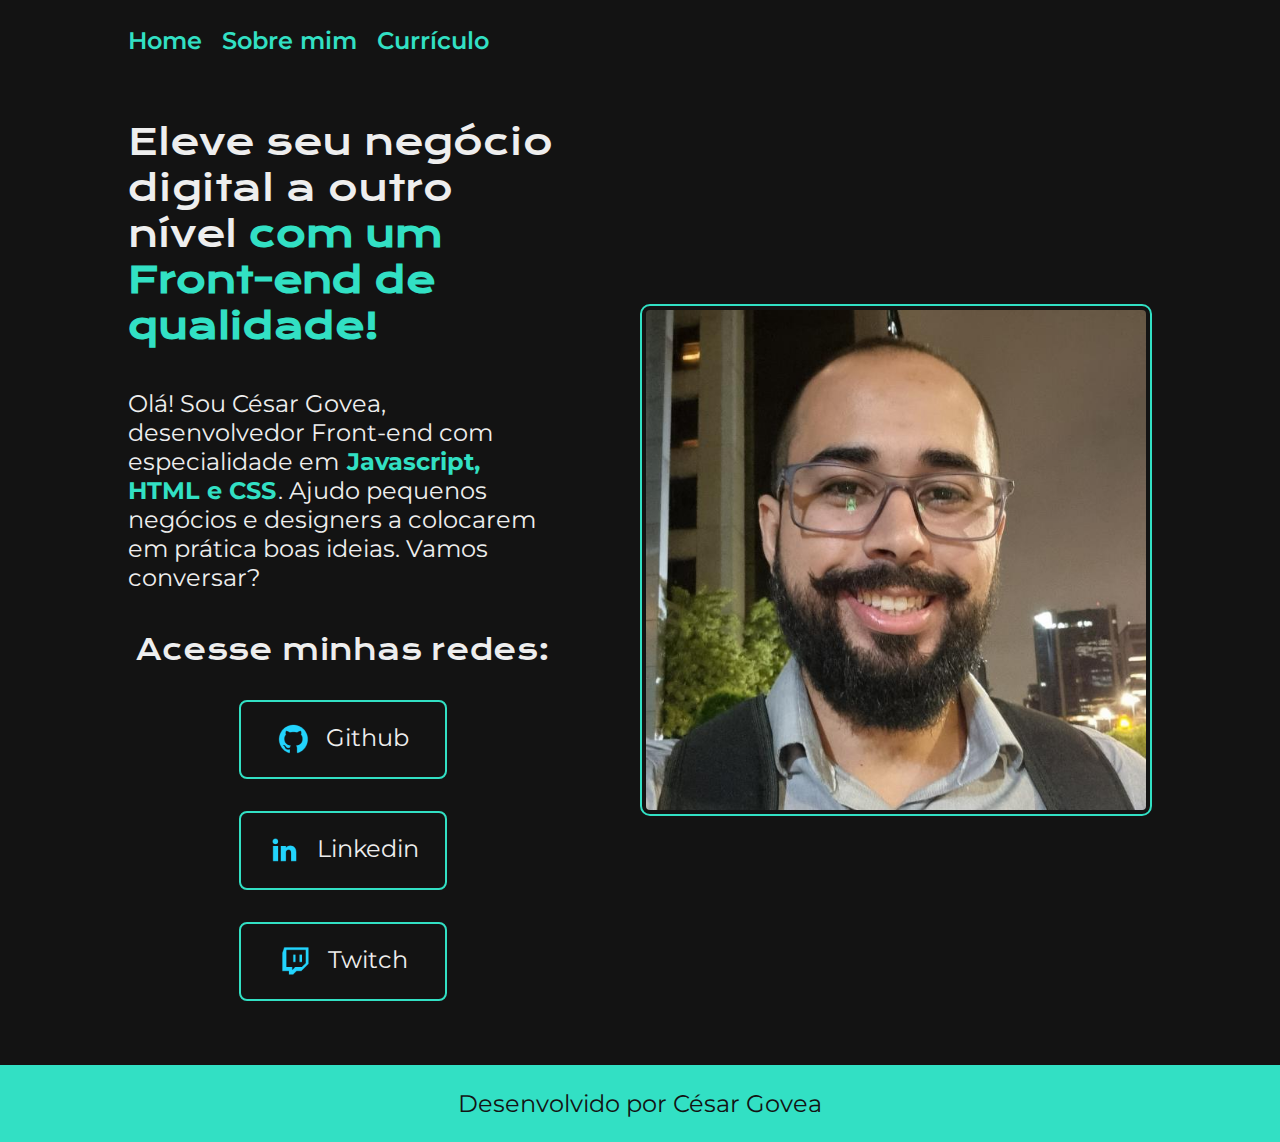
<file: index.html>
<!DOCTYPE html>
<html lang="pt-br">
<head>
    <meta charset="UTF-8">
    <meta http-equiv="X-UA-Compatible" content="IE=edge">
    <meta name="viewport" content="width=device-width, initial-scale=1.0">
    <title>Portifolio</title>
    <link rel="stylesheet" href="styles/reset.css">
    <link rel="stylesheet" href="styles/style.css">
</head>
<body>
    <header class="cabecalho">
        <nav class="cabecalho__menu">
            <a class="cabecalho__menu__link" href="index.html">Home</a>
            <a class="cabecalho__menu__link" href="about.html">Sobre mim</a>
            <a class="cabecalho__menu__link" href="curriculum.html">Currículo</a>
        </nav>
    </header>
    <main class="apresentacao">
        <section class="apresentacao__conteudo">
            <h1 class="apresentacao__conteudo__titulo">Eleve seu negócio digital a outro nível <strong class="apresentacao__conteudo__titulo__destaque">com um Front-end de qualidade!</strong></h1>
            <p class="apresentacao__conteudo__texto">Olá! Sou César Govea, desenvolvedor Front-end com especialidade em <strong class="apresentacao__conteudo__texto__destaque">Javascript, HTML e CSS</strong>. Ajudo pequenos negócios e designers a colocarem em prática boas ideias. Vamos conversar?</p>
            <div class="apresentacao__links">
                <h2 class="apresentacao__links__subtitulo">Acesse minhas redes:</h2>
                <a class="apresentacao__links__botoes" href="https://github.com/Cesota" target="_blank" rel="noreferrer noopener">
                    <img src="assets/github.png" alt="icone github">
                    Github
                </a>
                <a class="apresentacao__links__botoes" href="https://linkedin.com/in/césar-govea-2961271a2/" target="_blank" rel="noreferrer noopener">
                    <img src="assets/linkedin.png" alt="icone linkedin">
                    Linkedin
                </a>
                <a class="apresentacao__links__botoes" href="https://twitch.tv/" target="_blank" rel="noreferrer noopener">
                    <img src="assets/twitch.png" alt="icone twitch">
                    Twitch
                </a> 
            </div> 
        </section>
        <img src="assets/minhafoto.jpg" alt="foto de César Govea" class="apresentacao__foto">
    </main>
    <footer class="rodape">
        <p class="rodape__texto">Desenvolvido por César Govea</p>
    </footer>
</body>
</html>
</file>
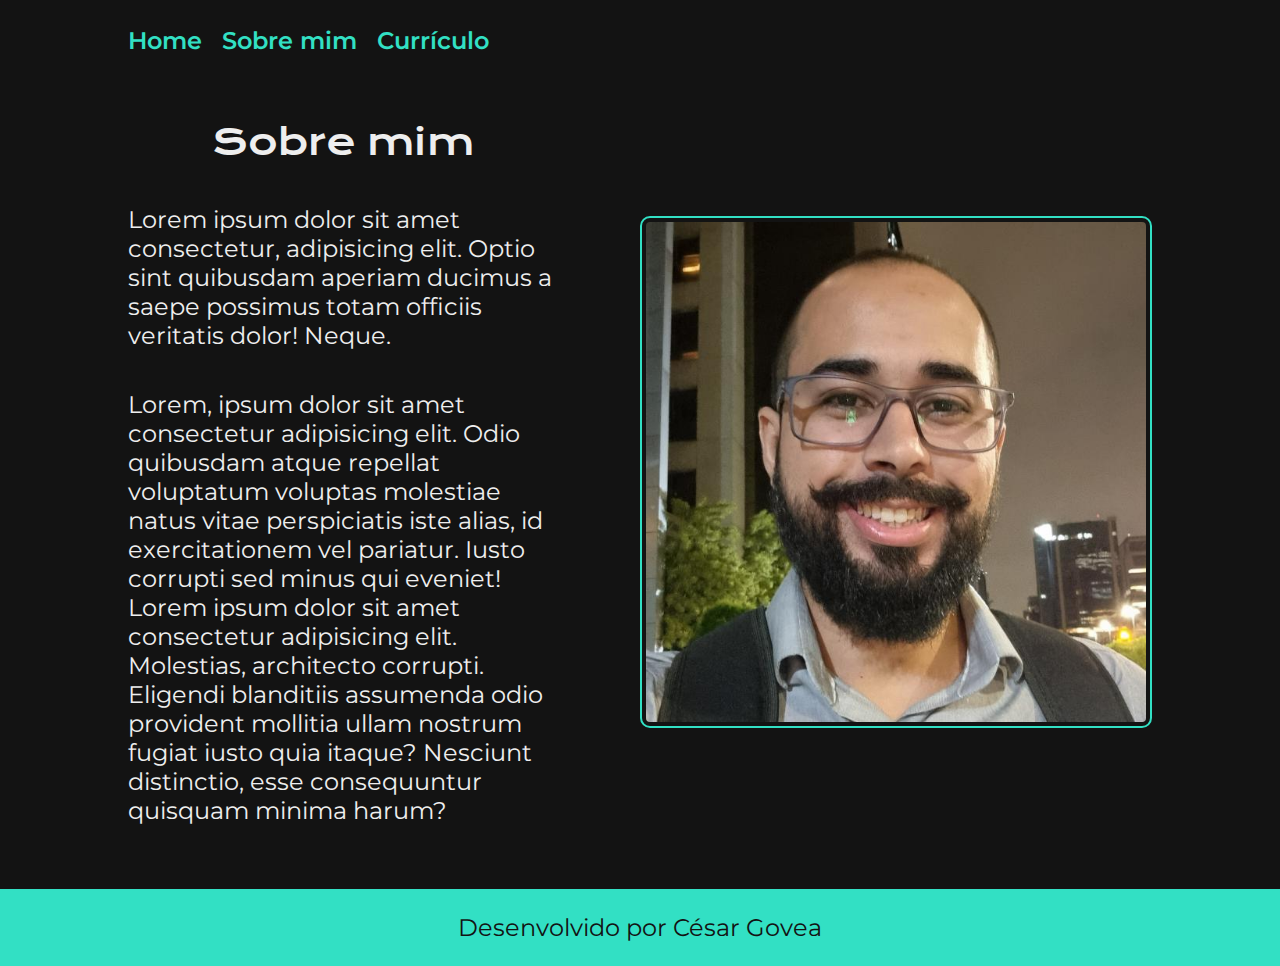
<file: about.html>
<!DOCTYPE html>
<html lang="pt-br">
<head>
    <meta charset="UTF-8">
    <meta http-equiv="X-UA-Compatible" content="IE=edge">
    <meta name="viewport" content="width=device-width, initial-scale=1.0">
    <title>Portifolio</title>
    <link rel="stylesheet" href="styles/reset.css">
    <link rel="stylesheet" href="styles/style.css">
</head>
<body>
    <header class="cabecalho">
        <section class="cabecalho__menu">
            <a class="cabecalho__menu__link" href="index.html">Home</a>
            <a class="cabecalho__menu__link" href="about.html">Sobre mim</a>
            <a class="cabecalho__menu__link" href="curriculum.html">Currículo</a>
        </section>
    </header>
    <main class="apresentacao">
        <section class="apresentacao__conteudo">
            <h1 class="apresentacao__conteudo__titulo">Sobre mim</h1>
            <p class="apresentacao__conteudo__texto">Lorem ipsum dolor sit amet consectetur, adipisicing elit. Optio sint quibusdam aperiam ducimus a saepe possimus totam officiis 
                veritatis dolor! Neque.
            </p>
            <p class="apresentacao__conteudo__texto">Lorem, ipsum dolor sit amet consectetur adipisicing elit. Odio quibusdam atque repellat voluptatum voluptas molestiae natus vitae
                 perspiciatis iste alias, id exercitationem vel pariatur. Iusto corrupti sed minus qui eveniet! Lorem ipsum dolor sit amet consectetur adipisicing elit. Molestias, 
                 architecto corrupti. Eligendi blanditiis assumenda odio provident mollitia ullam nostrum fugiat iusto quia itaque? Nesciunt distinctio, esse consequuntur quisquam 
                 minima harum?
            </p>
        </section>
        <img src="assets/minhafoto.jpg" alt="foto de César Govea" class="apresentacao__foto">
    </main>
    <footer class="rodape">
        <p class="rodape__texto">Desenvolvido por César Govea</p>
    </footer>
</body>
</html>
</file>
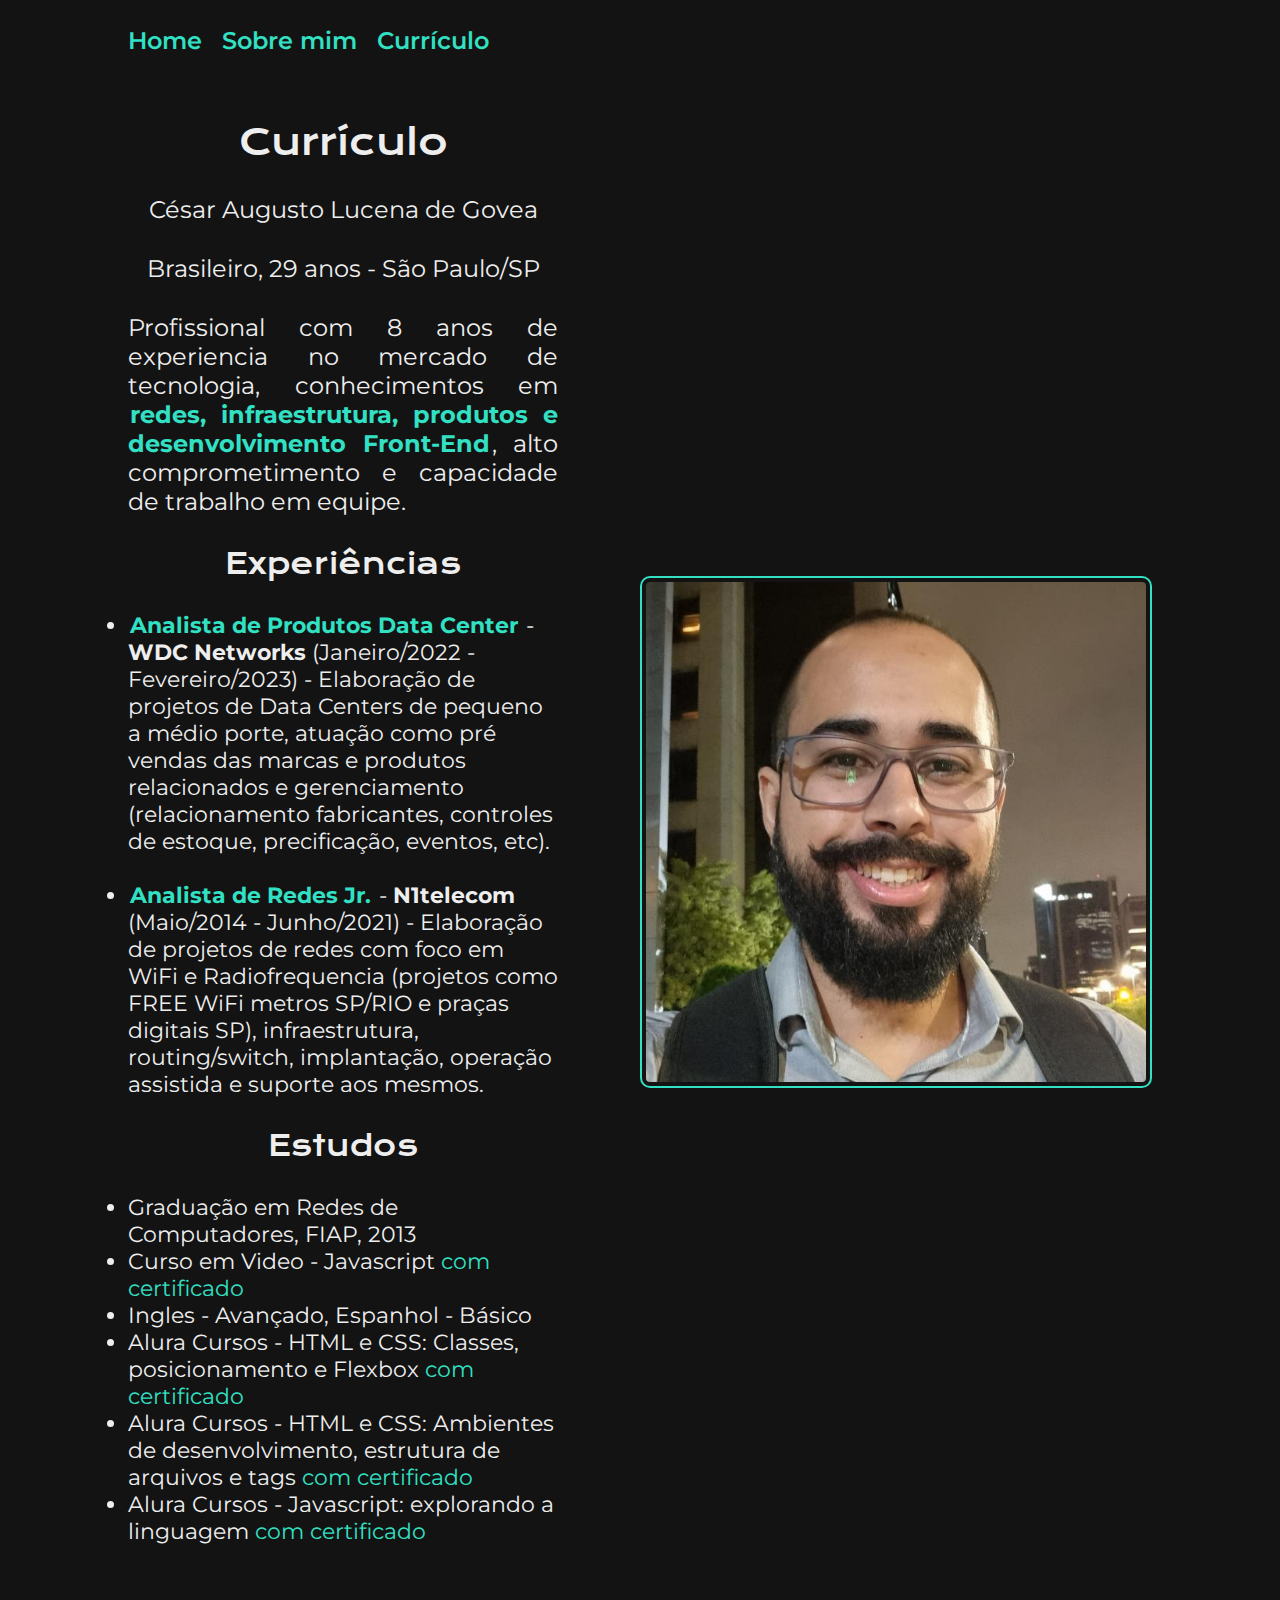
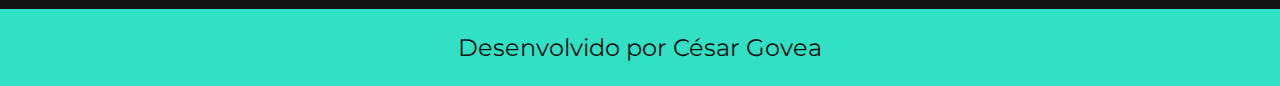
<file: curriculum.html>
<!DOCTYPE html>
<html lang="pt-br">
<head>
    <meta charset="UTF-8">
    <meta http-equiv="X-UA-Compatible" content="IE=edge">
    <meta name="viewport" content="width=device-width, initial-scale=1.0">
    <title>Curriculum</title>
    <link rel="stylesheet" href="styles/reset.css">
    <link rel="stylesheet" href="styles/style.css">
</head>
<body>
    <header class="cabecalho">
        <section class="cabecalho__menu">
            <a class="cabecalho__menu__link" href="index.html">Home</a>
            <a class="cabecalho__menu__link" href="about.html">Sobre mim</a>
            <a class="cabecalho__menu__link" href="curriculum.html">Currículo</a>
        </section>
    </header>
    <main class="apresentacao">
        <section class="apresentacao__curriculo">
            <h1 class="apresentacao__curriculo__titulo">Currículo</h1>
            <p class="apresentacao__curriculo__texto">César Augusto Lucena de Govea</p>
            <p class="apresentacao__curriculo__texto">Brasileiro, 29 anos - São Paulo/SP</p>
            <p class="apresentacao__curriculo__texto">Profissional com 8 anos de experiencia no mercado de tecnologia, conhecimentos em <strong class="apresentacao__conteudo__texto__destaque">
                redes, infraestrutura, produtos e desenvolvimento Front-End</strong>, alto comprometimento e capacidade de trabalho em equipe.</p>
            <h2 class="apresentacao__curriculo__subtitulo">Experiências</h2>
            <ul class="apresentacao__curriculo__lista">
                <li><strong class="apresentacao__conteudo__texto__destaque">Analista de Produtos Data Center</strong> - <strong>WDC Networks</strong> (Janeiro/2022 - Fevereiro/2023)
                     - Elaboração de projetos de Data Centers de pequeno a médio porte, atuação como pré vendas das marcas e produtos relacionados e gerenciamento (relacionamento fabricantes, controles de estoque, 
                     precificação, eventos, etc).
                </li>
                <br>
                <li><strong class="apresentacao__conteudo__texto__destaque">Analista de Redes Jr.</strong> - <strong>N1telecom</strong> (Maio/2014 - Junho/2021) - Elaboração de
                    projetos de redes com foco em WiFi e Radiofrequencia (projetos como FREE WiFi metros SP/RIO e praças digitais SP), infraestrutura, routing/switch, implantação, operação assistida e suporte aos mesmos.
                </li>
            </ul>
            <h2 class="apresentacao__curriculo__subtitulo">Estudos</h2>
            <ul class="apresentacao__curriculo__lista">
                <li>Graduação em Redes de Computadores, FIAP, 2013</li>
                <li>Curso em Video - Javascript <a href="https://www.cursoemvideo.com/validacao-de-certificado/?codigo=96D-6C61-1" target="_blank">com certificado</a></li>
                <li>Ingles - Avançado, Espanhol - Básico</li>
                <li>Alura Cursos - HTML e CSS: Classes, posicionamento e Flexbox <a href="https://cursos.alura.com.br/certificate/83d97ee0-484a-4e0c-bee2-1780b9dbb504"> com certificado</a></li>
                <li>Alura Cursos - HTML e CSS: Ambientes de desenvolvimento, estrutura de arquivos e tags <a href="">com certificado</a></li>
                <li>Alura Cursos - Javascript: explorando a linguagem <a href="">com certificado</a></li>
            </ul>
        </section>
        <img src="assets/minhafoto.jpg" alt="foto de César Govea" class="apresentacao__foto">
    </main>
    <footer class="rodape">
        <p class="rodape__texto">Desenvolvido por César Govea</p>
    </footer>
</body>
</html>
</file>
<file: styles/style.css>
@import url('https://fonts.googleapis.com/css2?family=Krona+One&family=Montserrat:wght@400;600&display=swap');

:root {
    --cor-primaria:#131313;
    --cor-secundaria:#EEEEEE;
    --cor-terciaria:#32E0C4;
    --cor-hover:#0D7377;

    --fonte-primaria:"Krona One", sans-serif;
    --fonte-secundaria:"Montserrat", sans-serif;

    --tamanho-fonte-titulo:2.25rem;
    --tamanho-fonte-subtitulo:1.75rem;
    --tamanho-fonte-texto:1.5rem;
}

body {
    background-color: var(--cor-primaria);
    color: var(--cor-secundaria);
    box-sizing: border-box;  
}

.cabecalho {
    padding: 2% 0% 0% 10%;
}

.cabecalho__menu{
    display: flex;
    gap: 20px;
}

.cabecalho__menu__link {
    color: var(--cor-terciaria);
    font-family: var(--fonte-secundaria);
    font-weight: 600;
    font-size: var(--tamanho-fonte-texto);
}

.cabecalho__menu__link:hover{
    font-size: var(--tamanho-fonte-subtitulo);
}

.apresentacao {
    display:flex;
    justify-content: space-between;
    padding: 5% 10%;
    align-items: center;
    gap: 82px;
}

.apresentacao__conteudo {
    display: flex;
    flex-direction: column;
    align-items: center; 
    width: 50%;
    gap: 40px;
}

.apresentacao__conteudo__titulo {
    font-size: var(--tamanho-fonte-titulo);
    font-family: var(--fonte-primaria);
    font-weight: 400;
}

.apresentacao__conteudo__titulo__destaque {
    color: var(--cor-terciaria);
}

.apresentacao__conteudo__texto {
    font-size: var(--tamanho-fonte-texto);
    font-family: var(--fonte-secundaria);
    font-weight: 400;
}

.apresentacao__conteudo__texto__destaque {
    color: var(--cor-terciaria);
    padding: 2px;
}

.apresentacao__curriculo {
    display: flex;
    flex-direction: column;
    align-items: center; 
    width: 50%;
    gap: 30px;
}

.apresentacao__curriculo__titulo {
    font-size: var(--tamanho-fonte-titulo);
    font-family: var(--fonte-primaria);
    font-weight: 400;
}

.apresentacao__curriculo__subtitulo {
    font-family: var(--fonte-primaria);
    font-weight: 400;
    font-size: var(--tamanho-fonte-subtitulo);
}

.apresentacao__curriculo__texto {
    font-size: var(--tamanho-fonte-texto);
    font-family: var(--fonte-secundaria);
    font-weight: 400;
    text-align: justify;
}

.apresentacao__curriculo__lista {
    font-size: 1.38rem;
    font-family: var(--fonte-secundaria);
    font-weight: 400;
}

.apresentacao__curriculo__lista a{
    color: var(--cor-terciaria);
}

.apresentacao__foto {
    width: 50%;
    border-radius: 10px;
    border: 2px solid var(--cor-terciaria);
    padding: 4px;
}

.apresentacao__links {
    display: flex;
    flex-direction: column;
    justify-content: space-between;
    align-items: center;
    gap: 32px;
}

.apresentacao__links__subtitulo {
    font-family: var(--fonte-primaria);
    font-weight: 400;
    font-size: var(--tamanho-fonte-subtitulo);
}

.apresentacao__links__botoes {
    display: flex;
    justify-content: center;
    gap: 16px;
    border: 2px solid var(--cor-terciaria);
    width: 50%;
    text-align: center;
    border-radius: 8px;
    padding: 21.5px 0px;
    font-family: var(--fonte-secundaria);
    font-weight: 400;
    font-size: var(--tamanho-fonte-texto);
    color: var(--cor-secundaria);
}

.apresentacao__links__botoes:hover {
    background-color: var(--cor-hover);
    padding: 6% ;
    width: 60%;
}

.rodape {
    background-color: var(--cor-terciaria);
    padding: 24px;
    text-align: center;
    color: var(--cor-primaria);
    font-weight: 400;
    font-family: var(--fonte-secundaria);
    font-size: var(--tamanho-fonte-texto);
}

@media (max-width: 1200px) {
    :root {
        --tamanho-fonte-titulo:1.875rem;
        --tamanho-fonte-subtitulo:1.375rem;
        --tamanho-fonte-texto:1.125rem;
    }

    .cabecalho {
        padding: 8%;
    } 

    .cabecalho__menu{
        justify-content: center;
        gap: 15px;
    }

    .cabecalho__menu__link:hover{
        font-size: 1.3rem;
    }

    .apresentacao {
        flex-direction: column-reverse;
        padding: 3% 6%;
        gap: 65px;
    } 

    .apresentacao__conteudo {
        width: 100%;
        text-align: center;
    }

    .apresentacao__curriculo {
        width: auto;
    }

    .apresentacao__curriculo__lista {
        font-size: 1rem;
    }
}
</file>
